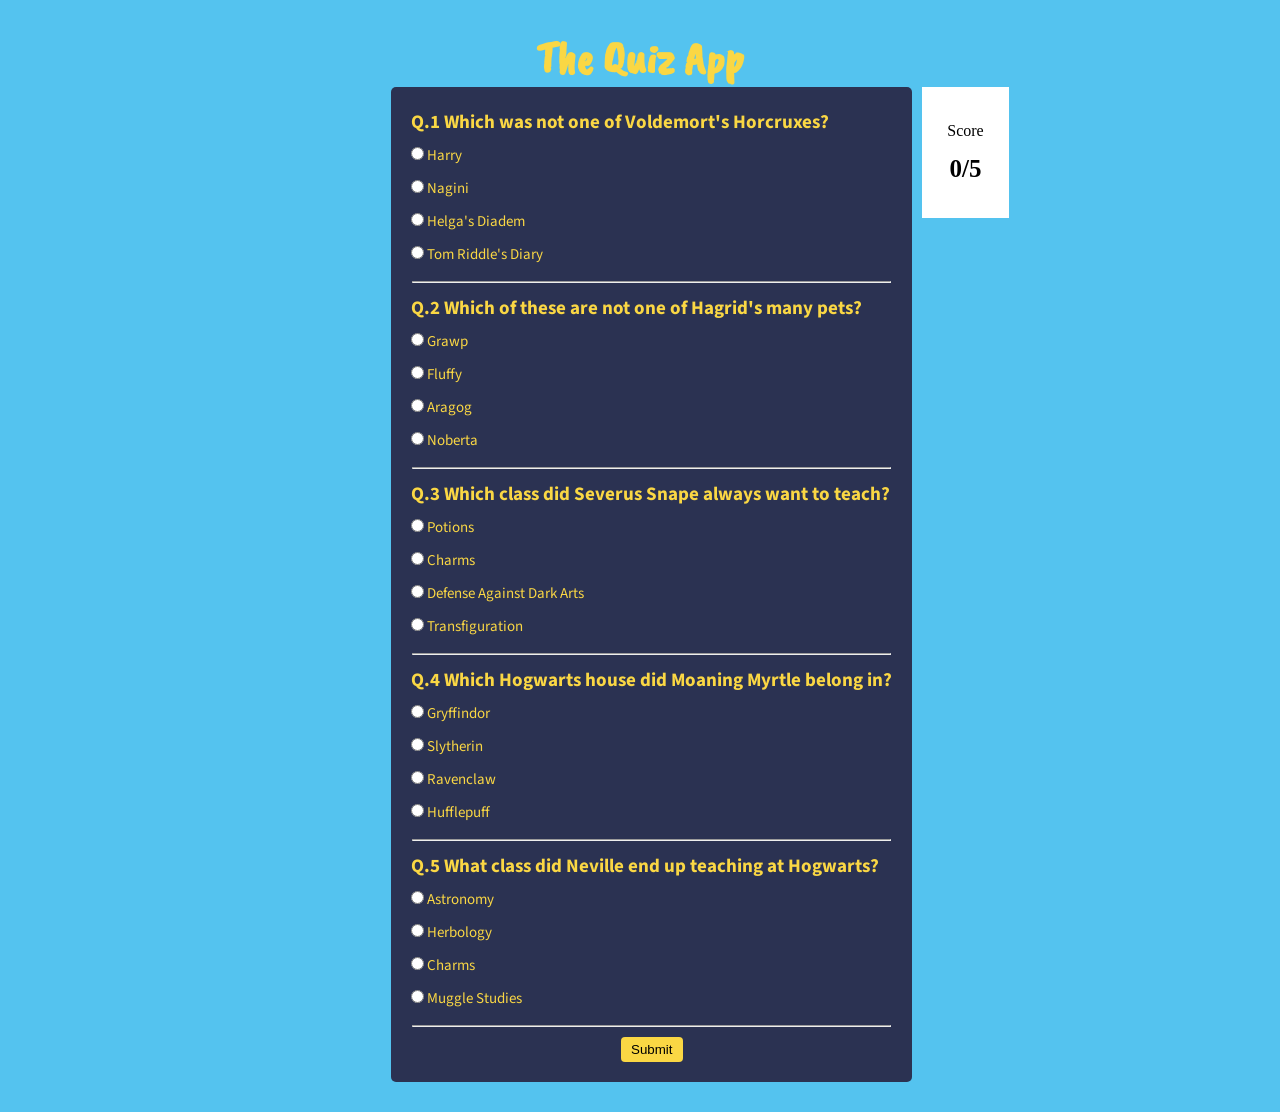
<file: Javascript-quiz-app/index.html>
<!DOCTYPE html>
<html lang="en">

<head>
    <meta charset="UTF-8">
    <meta http-equiv="X-UA-Compatible" content="IE=edge">
    <meta name="viewport" content="width=device-width, initial-scale=1.0">
    <title>JavaScript Quiz app</title>
    <link rel="icon" href="./green.png">
    <link rel="stylesheet" href="./style.css">
</head>
<div class="main-container">
    <h1>The Quiz App</h1>
    <div class="quiz-container">
        <div>
            <form action="get" id="form-data">

            </form>
        </div>
        <div class="score">
            <div>
                <p>Score</p>
                <p class="tot-score">0/5</p>
            </div>
        </div>
    </div>
</div>

<body>

    <script src="./script.js"></script>
</body>

</html>
</file>
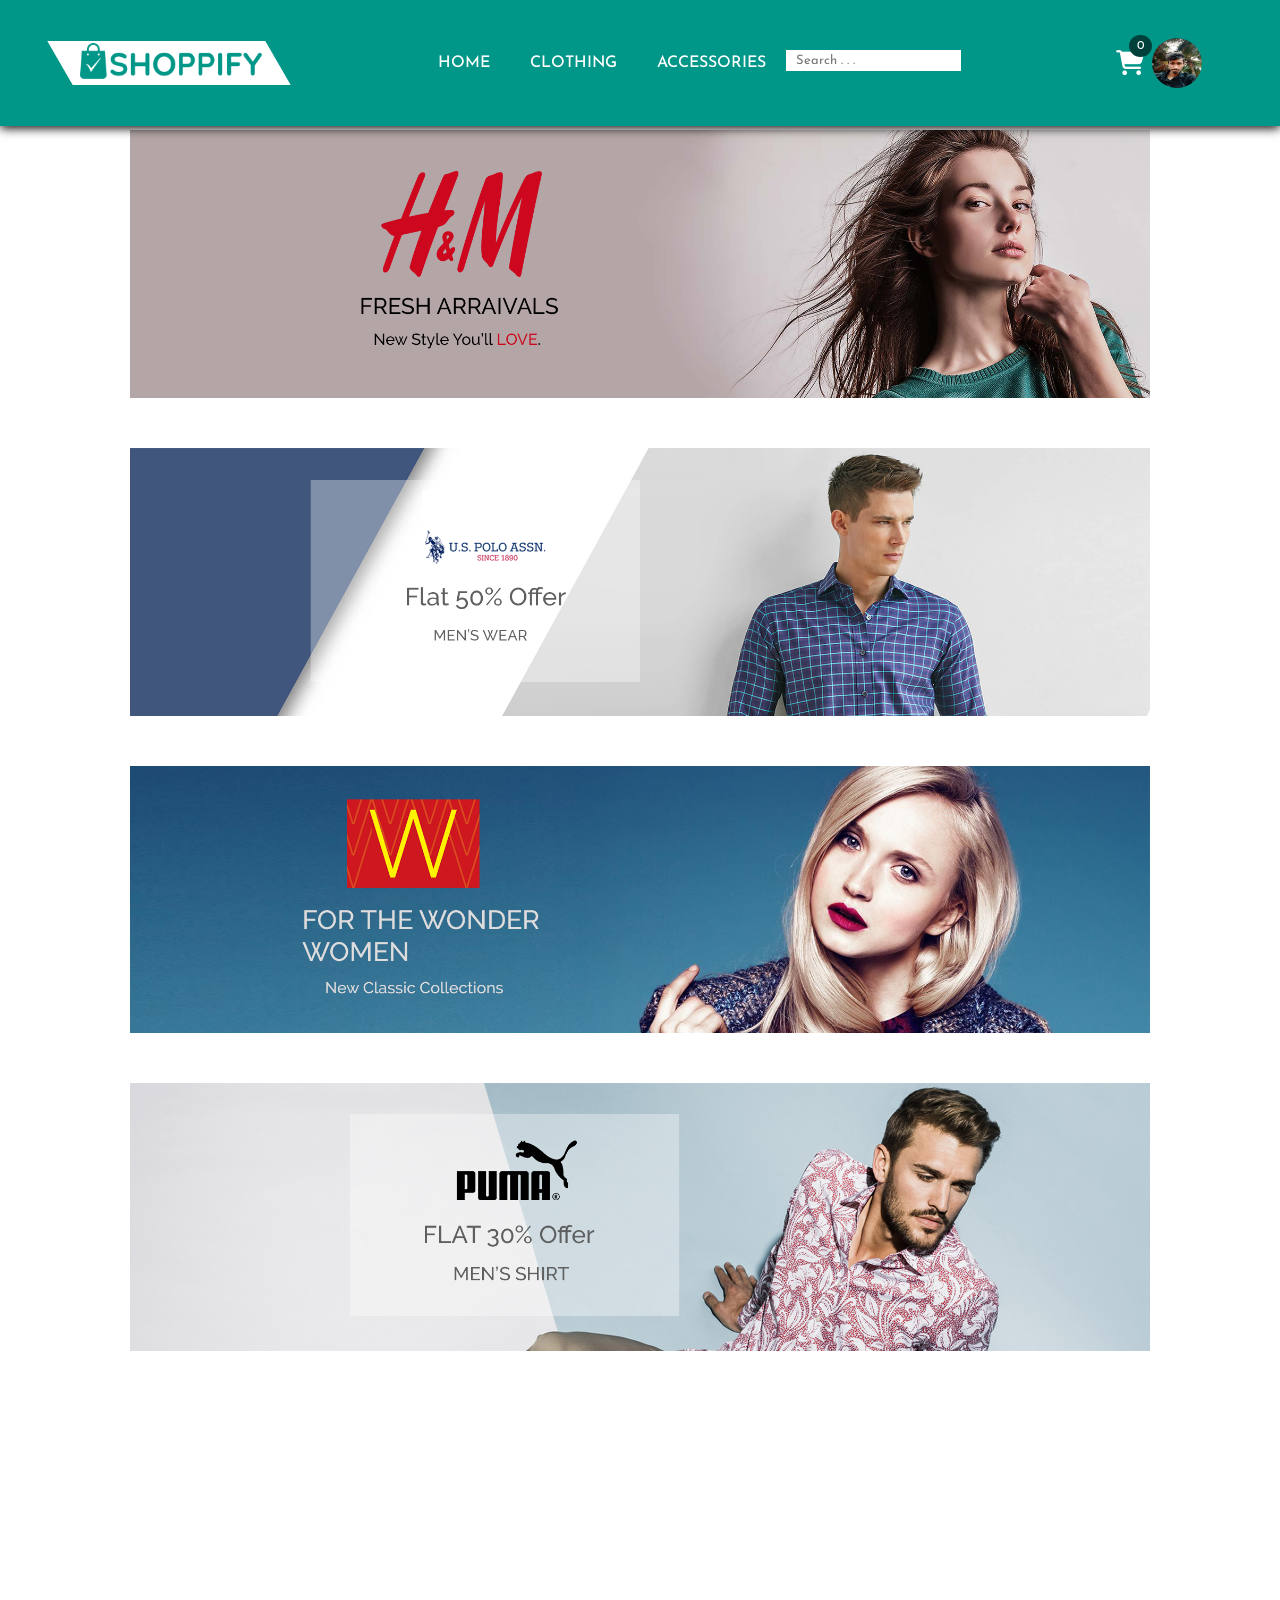
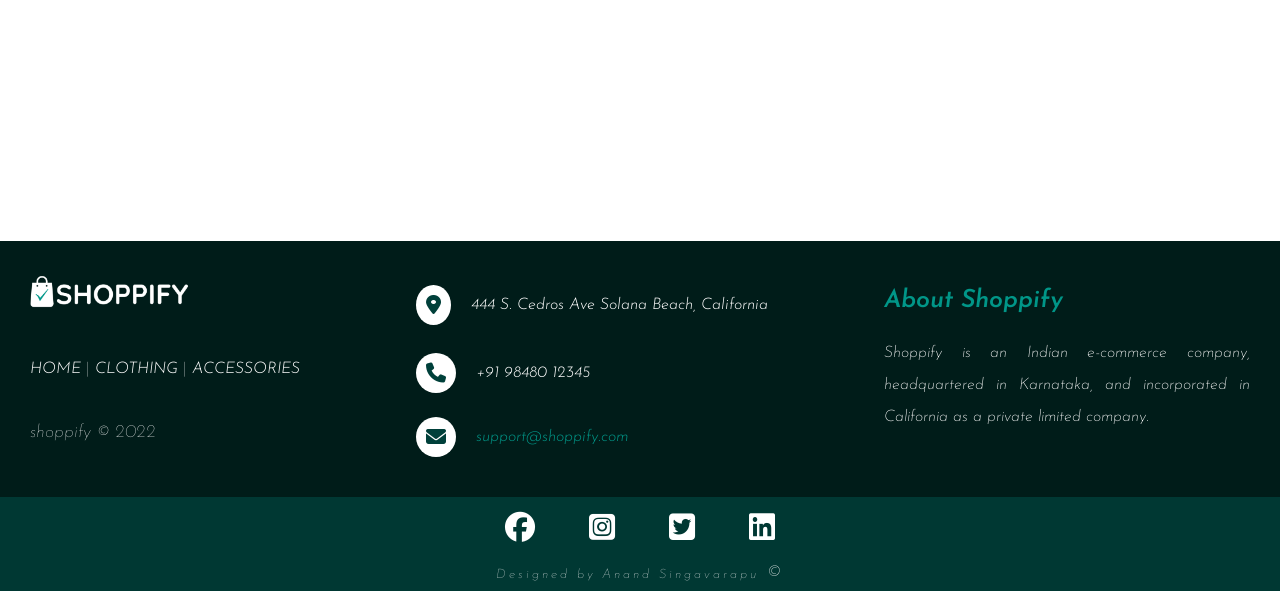
<file: js-final-project/html/index.html>
<!DOCTYPE html>
<html lang="en">

<head>
    <meta charset="UTF-8">
    <meta http-equiv="X-UA-Compatible" content="IE=edge">
    <meta name="viewport" content="width=device-width, initial-scale=1.0">
    <title>Shoppify - Only Place for Fashion</title>
    <link rel="icon" href="../images/favicon.png">
    <link rel="stylesheet" href="https://cdnjs.cloudflare.com/ajax/libs/font-awesome/6.2.0/css/all.min.css" />
    <link rel="stylesheet" href="../css/index.css">
    <link rel="stylesheet" href="../css/slick-theme.css">
    <link rel="stylesheet" href="../css/responsive.css">
    <link rel="stylesheet" href="../css/slick.css">
    <!-- <script src="../node_modules/jquery/dist/jquery.js"></script> -->
</head>

<body>

    <header>
        <nav>
            <div class="logo">
                <img src="../images/shoppy.png" alt="website-logo">
            </div>
            <div class="nav-list">
                <ul id="mynav">
                    <li><a href="../html/index.html">HOME</a></li>
                    <li><a href="#clothing">CLOTHING</a></li>
                    <li><a href="#accessories">ACCESSORIES</a></li>
                    <li><input type="text" placeholder="Search . . ."></li>
                </ul>
            </div>
            <div class="srch">
                <i class="fa-solid fa-magnifying-glass"></i>
            </div>
            <div class="cart">
                <a href="../html/checkout.html">
                    <i class="fa-solid fa-cart-shopping"></i>
                </a>
                <span class="count">0</span>
                <img src="../images/profile-image.jpg" alt="profile-image">
            </div>
            <div class="bars-xmark">
                <div class="bar">
                    <i class="fa-solid fa-bars-staggered"></i>
                </div>
                <div class="x-mark">
                    <i class="fa-solid fa-xmark"></i>
                </div>

            </div>
        </nav>
    </header>
    <main class="main-container">
        <section class="carousel1">
            <div class="carousel">
                <img class="img-slide" src="../images/banner1.png" alt="banner1">
            </div>
            <div class="carousel">
                <img class="img-slide" src="../images/banner2.png" alt="banner2">
            </div>
            <div class="carousel">
                <img class="img-slide" src="../images/banner3.png" alt="banner3">
            </div>
            <div class="carousel">
                <img class="img-slide" src="../images/banner4.png" alt="banner4">
            </div>
        </section>
    </main>
    <footer>
        <div class="footer-section">
            <div class="links">
                <div class="footer-logo">
                    <img src="../images/white-logo-1.png" alt="white-logo-1">
                </div>
                <div class="foot-links">
                    <ul class="foot-list">
                        <li><a href="../html/index.html">HOME</a> <span>|</span></li>
                        <li><a href="#clothing">CLOTHING</a> <span>|</span></li>
                        <li><a href="#accessories">ACCESSORIES</a></li>
                    </ul>
                </div>
                <p>shoppify &copy; 2022</p>
            </div>
            <div class="foot-addr">
                <div class="loc">
                    <i class="fa-solid fa-location-dot"></i>
                    <p>444 S. Cedros Ave Solana Beach, California</p>
                </div>
                <div class="loc">
                    <i class="fa-solid fa-phone"></i>
                    <p>+91 98480 12345</p>
                </div>
                <div class="loc">
                    <i class="fa-solid fa-envelope"></i>
                    <a href="../html/index.html">support@shoppify.com</a>
                </div>
            </div>
            <div class="social">
                <h5>About Shoppify</h5>
                <p>Shoppify is an Indian e-commerce company, headquartered in Karnataka, and incorporated in California
                    as
                    a private limited company.</p>
            </div>
        </div>
        <div class="soc-med">
            <i class="fa-brands fa-facebook"></i>
            <i class="fa-brands fa-square-instagram"></i>
            <i class="fa-brands fa-square-twitter"></i>
            <i class="fa-brands fa-linkedin"></i>
        </div>
        <div class="copy">
            <p>Designed by Anand Singavarapu <span class="copy-right"> &copy; </span></p>
        </div>
    </footer>
    <script src="../node_modules/jquery/dist/jquery.js"></script>
    <script src="../javascript/slick.min.js"></script>
    <script src="../javascript/index.js"></script>
    <!-- <script src="../javascript/product.js"></script> -->
</body>

</html>
</file>
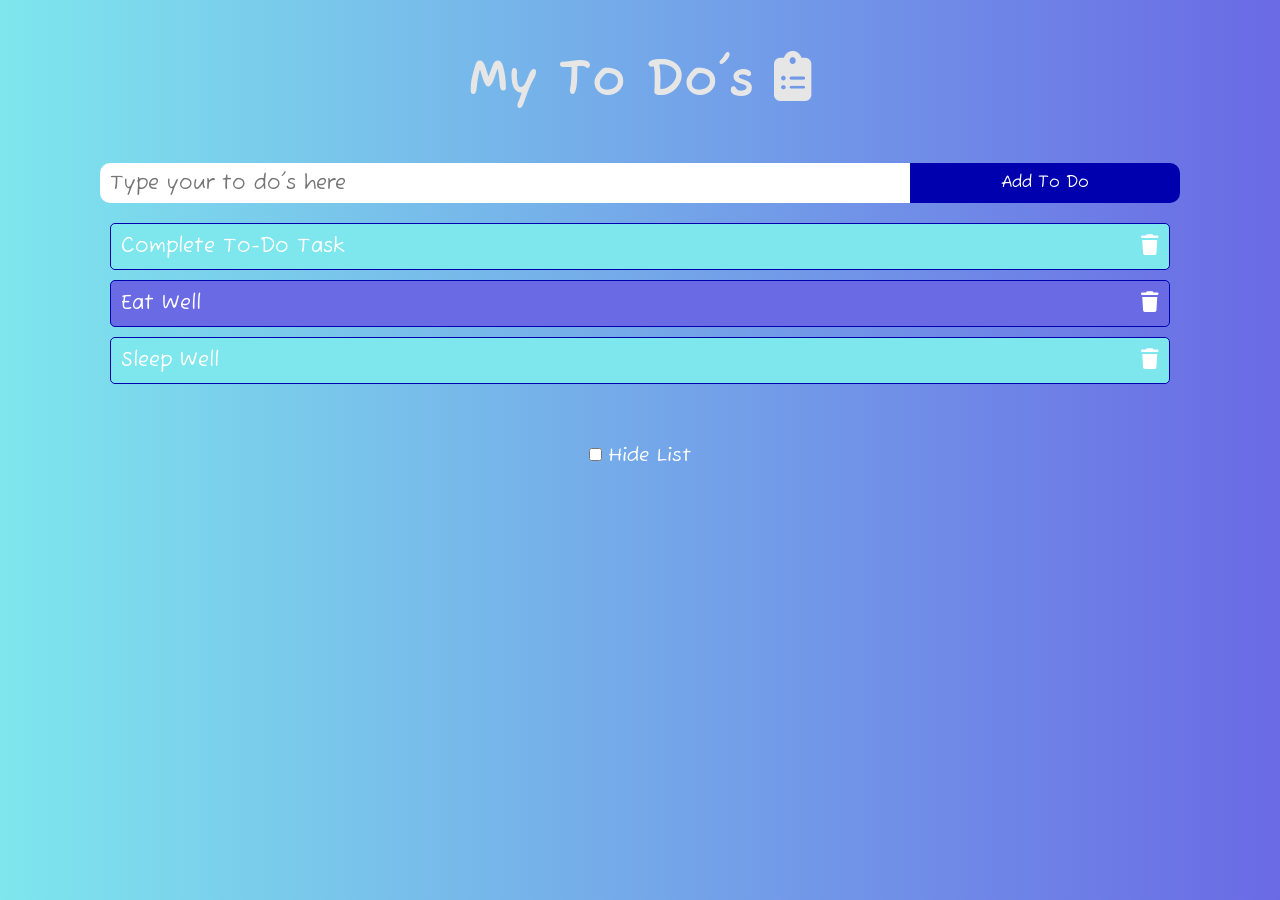
<file: To_Do_App/todo.html>
<!DOCTYPE html>
<html lang="en">

<head>
    <meta charset="UTF-8">
    <meta http-equiv="X-UA-Compatible" content="IE=edge">
    <meta name="viewport" content="width=device-width, initial-scale=1.0">
    <title>To Do App</title>
    <link rel="icon" type="icon/x-image" href="./green.png">
    <link rel="stylesheet" href="./todo.css">
    <link rel="stylesheet" href="https://cdnjs.cloudflare.com/ajax/libs/font-awesome/6.2.0/css/all.min.css">
</head>

<body>
    <div id="title-container">
        <div id="title">
            <h1>My To Do's <i class="fa-solid fa-clipboard-list"></i>
            </h1>
            <div id="type-btn">
                <input id="input-field" type="text" placeholder="Type your to do's here">
                <button id="btn" type="button">Add To Do</button>
            </div>
        </div>
        <div id="to-do-list" class="to-do">
            <ul id="my-list">
                <li class="para-style">
                    <span class="text">Complete To-Do Task</span>
                    <span class="icon"><i class="fa-solid fa-trash"></i></span>
                </li>
                <li class="para-style">
                    <span class="text">Eat well</span>
                    <span class="icon"><i class="fa-solid fa-trash"></i></span>
                </li>
                <li class="para-style">
                    <span class="text">sleep well</span>
                    <span class="icon"><i class="fa-solid fa-trash"></i>
                    </span>
                </li>
            </ul>
        </div>
        <div class="check-box">
            <input id="hide" type="checkbox"> <label>Hide List</label>
        </div>
    </div>

    <script src="./todo.js"></script>
</body>

</html>
</file>
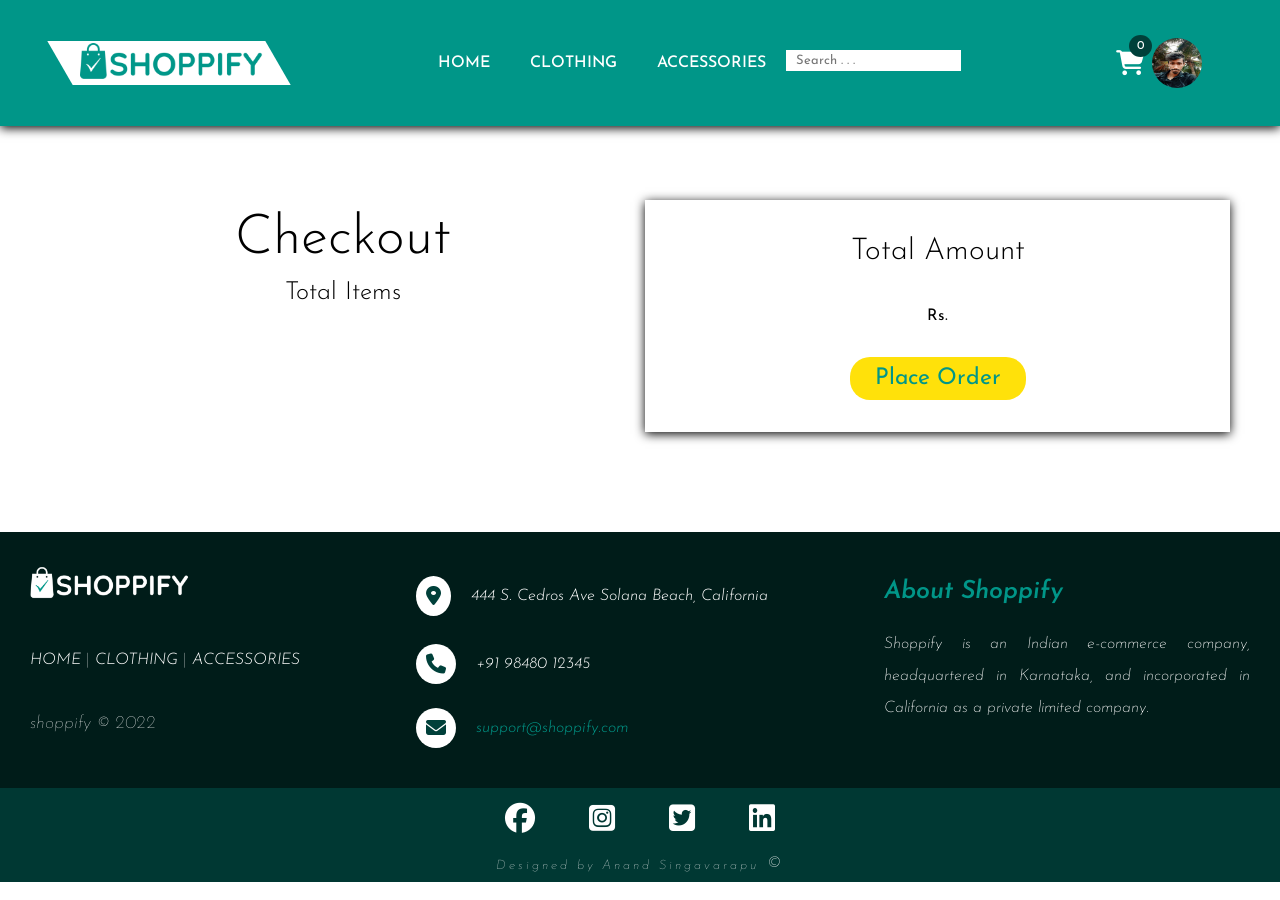
<file: js-final-project/html/checkout.html>
<!DOCTYPE html>
<html lang="en">

<head>
    <meta charset="UTF-8">
    <meta http-equiv="X-UA-Compatible" content="IE=edge">
    <meta name="viewport" content="width=device-width, initial-scale=1.0">
    <title>Shoppify - Only Place for Fashion</title>
    <link rel="icon" href="../images/favicon.png">
    <link rel="stylesheet" href="https://cdnjs.cloudflare.com/ajax/libs/font-awesome/6.2.0/css/all.min.css" />
    <link rel="stylesheet" href="../css/index.css">
    <link rel="stylesheet" href="../css/slick-theme.css">
    <link rel="stylesheet" href="../css/responsive.css">
    <link rel="stylesheet" href="../css/slick.css">
    <!-- <script src="../node_modules/jquery/dist/jquery.js"></script> -->
</head>

<body>

    <header>
        <nav>
            <div class="logo">
                <img src="../images/shoppy.png" alt="website-logo">
            </div>
            <div class="nav-list">
                <ul id="mynav">
                    <li><a href="../html/index.html">HOME</a></li>
                    <li><a href="../html/index.html#clothing">CLOTHING</a></li>
                    <li><a href="../html/index.html#accessories">ACCESSORIES</a></li>
                    <li><input type="text" placeholder="Search . . ."></li>
                </ul>
            </div>
            <div class="srch">
                <i class="fa-solid fa-magnifying-glass"></i>
            </div>
            <div class="cart">
                <a href="../html/checkout.html">
                    <i class="fa-solid fa-cart-shopping"></i>
                </a>
                <span class="count">0</span>
                <img src="../images/profile-image.jpg" alt="profile-image">
            </div>
            <div class="bars-xmark">
                <div class="bar">
                    <i class="fa-solid fa-bars-staggered"></i>
                </div>
                <div class="x-mark">
                    <i class="fa-solid fa-xmark"></i>
                </div>

            </div>
        </nav>
    </header>
    <!-- header part Ends here  -->

    <!-- checkout section starts here  -->

    <section id="cart-sec">
        <div class="cart-card">
            <h1>Checkout</h1>
            <h4>Total Items</h4>
        </div>
        <!-- <div class="cart-container">
            <div class="left-cart">
                <p>Total Items: <span id="no-of-items"></span></p>
                <div class="cart-items" id="cart-item"></div>
            </div>
            <div class="right-cart">
                <div class="tot-amt">
                    <h2>Total Amount</h2>
                    <p>Total Amount: Rs. <span id="tot-amnt"></span></p>
                    <a href="../html/confirm.html"><button id="order">Place Order</button></a>
                </div>
            </div>
        </div> -->

        <div class='place-order'>
            <h3>Total Amount</h3>
            <p class="tot">Rs. </p>
            <a href="../html/confirm.html">
                <button class='order-btn'>
                    Place Order
                </button>
            </a>
        </div>
    </section>

    <!-- Checkout section ends here -->

    <!-- footer starts here  -->

    <footer>
        <div class="footer-section">
            <div class="links">
                <div class="footer-logo">
                    <img src="../images/white-logo-1.png" alt="white-logo-1">
                </div>
                <div class="foot-links">
                    <ul class="foot-list">
                        <li><a href="../html/index.html">HOME</a> <span>|</span></li>
                        <li><a href="../html/index.html#clothing">CLOTHING</a> <span>|</span></li>
                        <li><a href="../html/index.html#accessories">ACCESSORIES</a></li>
                    </ul>
                </div>
                <p>shoppify &copy; 2022</p>
            </div>
            <div class="foot-addr">
                <div class="loc">
                    <i class="fa-solid fa-location-dot"></i>
                    <p>444 S. Cedros Ave Solana Beach, California</p>
                </div>
                <div class="loc">
                    <i class="fa-solid fa-phone"></i>
                    <p>+91 98480 12345</p>
                </div>
                <div class="loc">
                    <i class="fa-solid fa-envelope"></i>
                    <a href="../html/index.html">support@shoppify.com</a>
                </div>
            </div>
            <div class="social">
                <h5>About Shoppify</h5>
                <p>Shoppify is an Indian e-commerce company, headquartered in Karnataka, and incorporated in California
                    as
                    a private limited company.</p>
            </div>
        </div>
        <div class="soc-med">
            <i class="fa-brands fa-facebook"></i>
            <i class="fa-brands fa-square-instagram"></i>
            <i class="fa-brands fa-square-twitter"></i>
            <i class="fa-brands fa-linkedin"></i>
        </div>
        <div class="copy">
            <p>Designed by Anand Singavarapu <span class="copy-right"> &copy; </span></p>
        </div>
    </footer>
    <script src="../node_modules/jquery/dist/jquery.js"></script>
    <script src="../javascript/slick.min.js"></script>
    <script src="../javascript/index.js"></script>
    <!-- <script src="../javascript/product.js"></script> -->

</body>

</html>
</file>
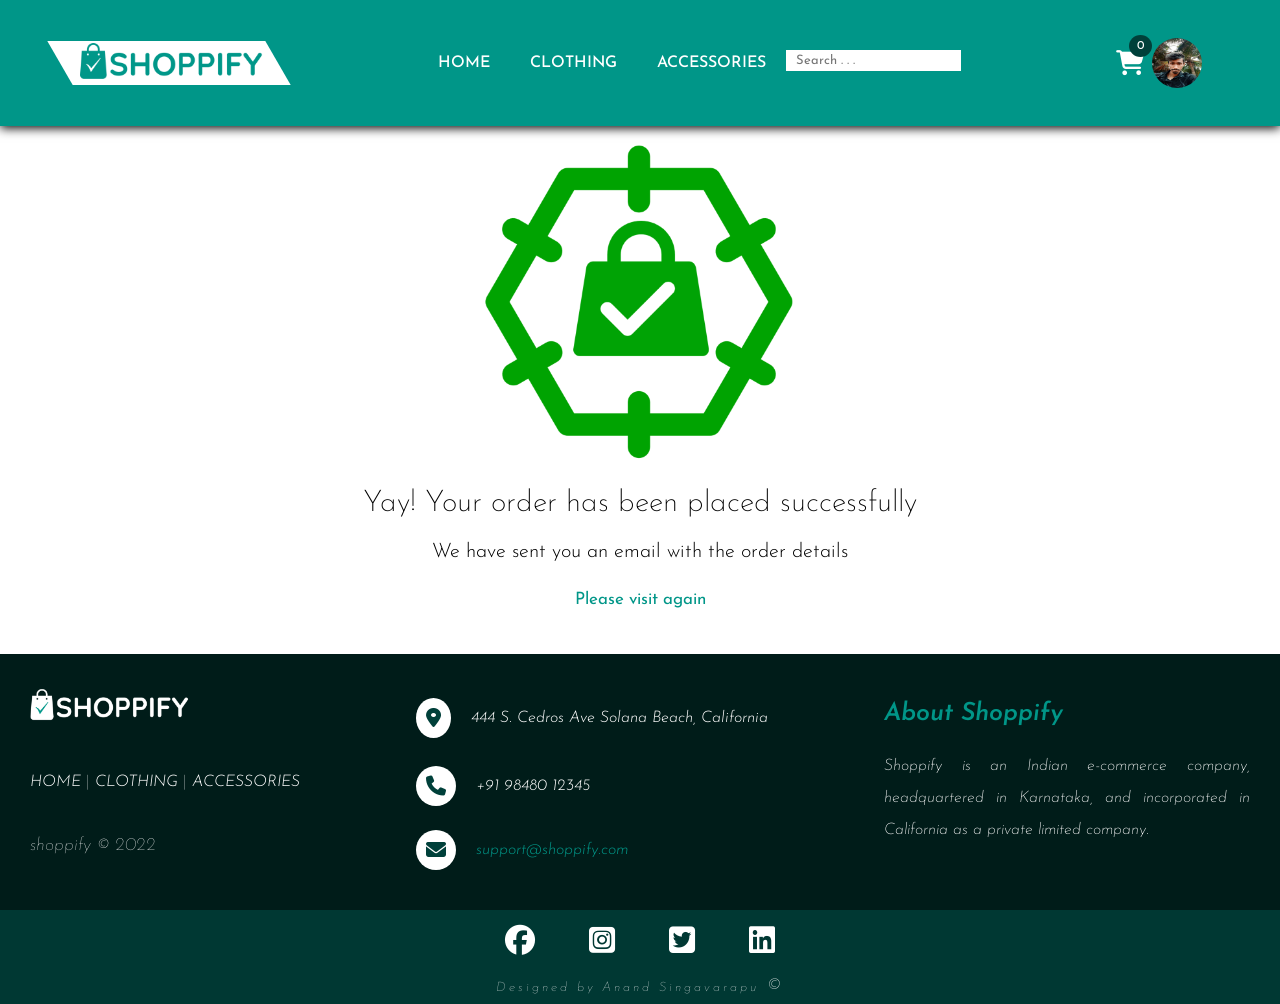
<file: js-final-project/html/confirm.html>
<!DOCTYPE html>
<html lang="en">

<head>
    <meta charset="UTF-8">
    <meta http-equiv="X-UA-Compatible" content="IE=edge">
    <meta name="viewport" content="width=device-width, initial-scale=1.0">
    <title>Shoppify - Only Place for Fashion</title>
    <link rel="icon" href="../images/favicon.png">
    <link rel="stylesheet" href="https://cdnjs.cloudflare.com/ajax/libs/font-awesome/6.2.0/css/all.min.css" />
    <link rel="stylesheet" href="../css/index.css">
    <link rel="stylesheet" href="../css/slick-theme.css">
    <link rel="stylesheet" href="../css/responsive.css">
    <link rel="stylesheet" href="../css/slick.css">
    <!-- <script src="../node_modules/jquery/dist/jquery.js"></script> -->
</head>

<body>

    <header>
        <nav>
            <div class="logo">
                <img src="../images/shoppy.png" alt="website-logo">
            </div>
            <div class="nav-list">
                <ul id="mynav">
                    <li><a href="../html/index.html">HOME</a></li>
                    <li><a href="../html/index.html#clothing">CLOTHING</a></li>
                    <li><a href="../html/index.html#accessories">ACCESSORIES</a></li>
                    <li><input type="text" placeholder="Search . . ."></li>
                </ul>
            </div>
            <div class="srch">
                <i class="fa-solid fa-magnifying-glass"></i>
            </div>
            <div class="cart">
                <a href="../html/checkout.html">
                    <i class="fa-solid fa-cart-shopping"></i>
                </a>
                <span class="count">0</span>
                <img src="../images/profile-image.jpg" alt="profile-image">
            </div>
            <div class="bars-xmark">
                <div class="bar">
                    <i class="fa-solid fa-bars-staggered"></i>
                </div>
                <div class="x-mark">
                    <i class="fa-solid fa-xmark"></i>
                </div>

            </div>
        </nav>
    </header>

    <div class="order">
        <img src="../images/order.png" alt="Order">
        <h5 class="order-placed">Yay! Your order has been placed successfully</h5>
        <h6>We have sent you an email with the order details</h6>
        <p class="visit">Please visit again</p>
    </div>
    <footer>
        <div class="footer-section">
            <div class="links">
                <div class="footer-logo">
                    <img src="../images/white-logo-1.png" alt="white-logo-1">
                </div>
                <div class="foot-links">
                    <ul class="foot-list">
                        <li><a href="../html/index.html">HOME</a> <span>|</span></li>
                        <li><a href="../html/index.html#clothing">CLOTHING</a> <span>|</span></li>
                        <li><a href="../html/index.html#accessories">ACCESSORIES</a></li>
                    </ul>
                </div>
                <p>shoppify &copy; 2022</p>
            </div>
            <div class="foot-addr">
                <div class="loc">
                    <i class="fa-solid fa-location-dot"></i>
                    <p>444 S. Cedros Ave Solana Beach, California</p>
                </div>
                <div class="loc">
                    <i class="fa-solid fa-phone"></i>
                    <p>+91 98480 12345</p>
                </div>
                <div class="loc">
                    <i class="fa-solid fa-envelope"></i>
                    <a href="../html/index.html">support@shoppify.com</a>
                </div>
            </div>
            <div class="social">
                <h5>About Shoppify</h5>
                <p>Shoppify is an Indian e-commerce company, headquartered in Karnataka, and incorporated in California
                    as
                    a private limited company.</p>
            </div>
        </div>
        <div class="soc-med">
            <i class="fa-brands fa-facebook"></i>
            <i class="fa-brands fa-square-instagram"></i>
            <i class="fa-brands fa-square-twitter"></i>
            <i class="fa-brands fa-linkedin"></i>
        </div>
        <div class="copy">
            <p>Designed by Anand Singavarapu <span class="copy-right"> &copy; </span></p>
        </div>
    </footer>
    <script src="../node_modules/jquery/dist/jquery.js"></script>
    <script src="../javascript/slick.min.js"></script>
    <script src="../javascript/index.js"></script>
    <!-- <script src="../javascript/product.js"></script> -->
</body>

</html>
</file>
<file: Javascript-quiz-app/style.css>
@import url('https://fonts.googleapis.com/css2?family=Caveat+Brush&family=Source+Sans+Pro:wght@300;400&display=swap');

* {
    box-sizing: border-box;
    padding: 0;
    margin: 0;
    /* font-family: 'Caveat Brush', cursive; */
}



body {
    background-color: #54c3ef;
}

.main-container {
    display: flex;
    flex-direction: column;
    justify-content: center;
    align-items: center;
    margin: 30px;
}

.quiz-container {
    display: flex;
    margin-left: 120px;
}

h1 {
    font-family: 'Caveat Brush', cursive;
    color: #fad744;
    text-align: center;
    font-size: 45px;
}

form {
    color: #fad744;
    background-color: #2b3252;
    width: 100%;
    padding: 20px;
    font-family: 'Source Sans Pro', sans-serif;
    border-radius: 5px;
    line-height: 2rem;
}

.score div {
    background-color: white;
    padding: 20px 25px;
    margin-left: 10px;
    position: sticky;
    top: 0px;
    text-align: center;
}

.score div p {
    margin: 15px 0px;
}

.score div p:nth-child(1) {
    font-weight: 200;
    font-size: 16px;
}

.score div p:nth-child(2) {
    font-weight: bold;
    font-size: 25px;
}

.list {
    list-style: none;
}

hr {
    /* border: 1px solid #fad744; */
    /* border: none; */
    /* height: 1px; */
    background-color: #fad744;
    margin: 10px 1px;
}

label {
    cursor: pointer;
}

.btn {
    display: flex;
    justify-content: center;
    align-items: center;
}

#btn {
    background-color: #fad744;
    border: none;
    border-radius: 4px;
    padding: 5px 10px;
    cursor: pointer;
}

#btn:hover {
    background-color: #fad744;
    color: rgb(85, 85, 85);
    font-weight: bold;
}

.question {
    font-size: 19px;
    font-weight: bold;
}

ul label {
    font-size: 15px;
    font-weight: 400;
}
</file>
<file: js-final-project/css/index.css>
@import url('https://fonts.googleapis.com/css2?family=Josefin+Sans:ital,wght@0,100;0,200;0,300;0,400;0,500;0,600;0,700;1,100;1,200;1,300;1,400;1,500;1,600;1,700&display=swap');


* {
    padding: 0;
    margin: 0;
    box-sizing: border-box;
    font-family: 'Josefin Sans', sans-serif;
}

html {
    scroll-behavior: smooth;
}

header {
    width: 100%;
    height: 100px;
}

nav {
    display: flex;
    justify-content: space-around;
    align-items: center;
    /* background-color: crimson; */
    /* background-color: #ffe10a; */
    /* background-color: #3d38d4; */
    /* background-color: #e5e5e5; */
    /* background-color: #22272b; */
    background-color: #009688;
    padding: 10px 0px;
    box-shadow: 0 2px 10px rgb(0 0 0);
    width: 100%;
    height: 14%;
    position: fixed;
    top: 0;
    z-index: 100;
}

.logo img {
    height: 40px;
}

.logo {
    /* width: 180px; */
    /* height: 100%; */
    cursor: pointer;
    position: relative;
    z-index: 9;
    top: 0;
    bottom: 0;
    left: 0;
    right: 0;
}

.logo:before {
    content: '';
    position: absolute;
    bottom: 0;
    height: 100%;
    z-index: -1;
    right: -15px;
    width: 80%;
    transform: skew(30deg);
    background-color: white;
    /* background-color: #ffe10a; */
    /* background-color: #009688; */

    /* background-color: cyan; */

}

.logo:after {
    content: '';
    position: absolute;
    bottom: 0;
    height: 100%;
    z-index: -1;
    right: 55px;
    width: 80%;
    transform: skew(30deg);
    /* background-color: #ffe10a; */
    background-color: white;
    /* background-color: #009688; */
    /* background-color: cyan; */
}

.cart {
    display: flex;
    justify-content: space-between;
    align-items: center;
}

.cart span {
    font-size: 12px;
    margin-left: -15px;
    margin-top: -35px;
    padding: 5px 8px;
    color: white;
    background-color: #00403a;
    border-radius: 50%;
    text-align: center;
}

.cart a {
    text-decoration: none;
}

.cart i {
    color: white;
    /* color: #009688; */
    font-size: 25px;
    /* margin: 0px 10px; */
    cursor: pointer;
}

.cart img {
    height: 50px;
    width: 50px;
    border-radius: 50%;
    /* margin: 0px 10px; */
}

#mynav {
    list-style: none;
}

.srch {
    display: none;
}

.bars-xmark {
    display: none;
}

#mynav li {
    float: left;
    display: flex;
    justify-content: space-between;
    align-items: center;
}

#mynav li a {
    text-decoration: none;
    color: white;
    /* color: #009688; */
    /* font-style: italic; */
    font-weight: 500;
    padding: 5px 20px;
}

#mynav li input {
    padding: 4px 10px;
    font-size: 13px;
    outline: none;
    border: none;
}

#mynav li a:hover {
    /* background-color: crimson; */
    /* background-color: #3d38d4; */
    /* background-color: #ffe10a; */
    border-radius: 30px;
    font-weight: 700;
    color: #2f4744;
    /* color: white; */
    transition: all ease-in-out 0.2s;
}

/* .main-container {
    width: 100%;
} */

.carousel {
    margin-top: 10px;
    display: flex;
    /* justify-content: center;
    align-items: center; */
    overflow: hidden;
    /* height: 750px; */
}

.carousel img {
    width: 100%;
    height: 100%;
    margin: 20px 0px;
    padding: 0px 130px;
    overflow: hidden;
    /* background-color: red; */
}

.carousel-btn {
    display: flex;
    justify-content: center;
    align-items: center;
}

.carousel-btn input {
    margin: 0px 16px;
    cursor: pointer;
}

.cloth-section {
    /* width: 100%; */
    padding-top: 90px;
}

.access-section {
    width: 100%;
    padding: 90px 0px;
}

.cloth-section h1 {
    font-size: 40px;
    padding-left: 50px;
    font-weight: 400;
    color: #2f4744;
}

.cloth-container {
    padding: 50px;
    margin: 0 auto;
    display: grid;
    gap: 20px;
    grid-template-columns: repeat(5, 1fr);
    width: 100%;
    /* background-color: red; */
}

.cloth-container a {
    text-decoration: none;
}

.access-container a {
    text-decoration: none;
}

.main-card {
    width: 100%;
    border-radius: 5px;
    box-shadow: 0 2px 10px rgb(0 0 0 / 50%);
}

.main-card:hover {
    /* box-shadow: 0px 0px 10px 5px rgb(0 0 0 / 50%); */
    /* box-shadow: 0 2px 7px #ffe10a; */
    box-shadow: 0 2px 15px #009688;
}

.main-card img {
    width: 100%;
    /* position: absolute; */
    cursor: pointer;
    border-top-left-radius: 5px;
    border-top-right-radius: 5px;
}

.info-card {
    padding: 20px;
    margin-top: -10px;
    background-color: #f3f3f5;
    cursor: pointer;
    line-height: 2rem;
    border-bottom-left-radius: 5px;
    border-bottom-right-radius: 5px;
}

.info-card h2 {
    color: #2f4744;
    white-space: nowrap;
    overflow: hidden !important;
    text-overflow: ellipsis;
    width: 175px;
}

.info-card h4 {
    font-size: 14px;
    font-weight: 400;
    text-align: center;
    color: black;
}

.free {
    display: flex;
    justify-content: space-between;
}

.free p:nth-child(2) {
    font-size: 16px;
    color: #009688;
    /* color: #41008e; */
    font-weight: 600;
}

.free p:nth-child(1) {
    font-weight: bold;
    color: black;
}

.buy {
    display: flex;
    flex-direction: column;
    /* justify-content: center; */
    align-items: center;
}

.buy p:nth-child(1) {
    font-weight: 300;
    font-size: 19px;
    color: black;
}

.buy button {
    border: none;
    border-radius: 20px;
    font-size: 19px;
    color: white;
    cursor: pointer;
    padding: 5px 15px;
    background-color: #009688;
}

.access-section h1 {
    font-size: 40px;
    padding-left: 50px;
    font-weight: 400;
    color: #2f4744;
}

.access-container {
    padding: 50px;
    display: flex;
    gap: 20px;
    width: 100%;
}

footer {
    width: 100%;
}

.footer-section {
    background-color: #001c19;
    padding: 30px;
    width: 100%;
    display: flex;
    justify-content: space-between;
    align-items: center;
}

.footer-logo img {
    height: 35px;
}

.foot-list {
    list-style: none;
}

.foot-list li {
    display: inline-block;
}

.foot-list span {
    color: white;
    font-weight: 100;
}

.foot-list li a {
    font-weight: 300;
    font-style: italic;
    color: white;
    text-decoration: none;
    font-size: 16px;
}

.links {
    line-height: 4rem;
}

.links p {
    font-size: 18px;
    font-style: italic;
    color: white;
    font-weight: 100;
}

/* .foot-addr
{
    margin-left: 250px; 
} */
.loc {
    align-items: center;
    /* line-height: 3rem; */
    display: flex;
}

.loc i {
    font-size: 20px;
    background-color: white;
    border-radius: 50%;
    color: #00403a;
    margin: 10px;
    padding: 10px;
    cursor: pointer;
}

.loc p {
    color: white;
    font-weight: 300;
    font-style: italic;
    line-height: 3rem;
    margin: 10px;
    /* font-size: 40px; */
}

.loc a {
    color: #009688;
    font-weight: 300;
    text-decoration: none;
    margin: 10px;
    font-style: italic;
}

.social {
    width: 30%;
    line-height: 2rem;
}

.social h5 {
    font-size: 25px;
    font-style: italic;
    /* color: white; */
    color: #009688;
    font-weight: 600;
}

.social p {
    text-align: justify;
    color: white;
    font-weight: 200;
    margin: 20px 0px;
    font-style: italic;
}

.soc-med {
    display: flex;
    justify-content: center;
    align-items: center;
    background-color: #003833;
}

.soc-med i {
    margin: 15px 27px;
    font-size: 30px;
    color: white;
    /* color: #00403a; */
    cursor: pointer;
    border-radius: 50%;
    /* background-color: white; */
    /* padding: 10px; */
}

.copy-right {
    font-size: 20px;
}

.copy {
    text-align: center;
    color: white;
    background-color: #003833;
    font-size: 13px;
    font-weight: 100;
    line-height: 2rem;
    letter-spacing: 3px;
    font-style: italic;
}

/* Single Product Page */
#prod_page {
    padding: 120px 80px;
    /* background-color: #f3f3f5; */

}

.sec-container {
    display: flex;
    /* overflow: hidden; */
}

.left_col img {
    height: 640px;
    width: 400px;
    cursor: pointer;
    /* padding: 5px; */
    border-radius: 5px;
    box-shadow: 0 2px 7px #ffe10a;
}

.right-col {
    padding: 0px 40px;
    position: relative;
    height: 550px;
    width: 60%;
}

.rr {
    position: absolute;
    height: 100%;
    width: 100%;
}

#prod_name {
    font-size: 35px;
    font-weight: 200;
    font-style: italic;
    margin-bottom: 20px;
    /* white-space: nowrap;
    overflow: hidden;
    text-overflow: ellipsis;
    width: auto; */
}

#prod_brand {
    font-size: 14px;
    font-weight: 400;
    margin-bottom: 15px;
}

.price {
    font-size: 18px;
    margin-bottom: 10px;
}

#price {
    font-weight: bold;
    font-style: italic;
}

.descr {
    line-height: 2rem;
    /* margin: 20px 0px; */
}

.descr h3 {
    font-weight: 400;
}

#desc {
    font-size: 15px;
    text-align: justify;
    font-weight: 300;
    line-height: 2rem;
    font-style: italic;
    text-overflow: ellipsis;
    overflow: hidden;
    display: -webkit-box;
    -webkit-line-clamp: 2;
    -webkit-box-orient: vertical;
}

.off {
    line-height: 2.5rem;
    margin: 10px 0px;
}

.off p:nth-child(1) {
    font-size: 19px;
    color: #a6a6a6;
    font-weight: 400;
    font-style: italic;
}

.off p:nth-child(2) {
    font-size: 22px;
    font-weight: 300;
    font-style: italic;
}

.prod_prev h3 {
    font-weight: 400;
    margin-bottom: 10px;
}

.prev_img .active {
    border: 2px solid #ffe10a;
    padding: 5px;
}

.prev_img {
    /* background-color: orangered; */
    display: flex;
    /* column-gap: 20px; */
    justify-content: space-around;
    margin-bottom: 20px;
    /* width: 100%; */
}

.prev_img img {
    height: 110px;
    border-radius: 5px;
    cursor: pointer;
    /* width: 20%; */
}

.size {
    margin-bottom: 10px;
}

.size h4 {
    font-weight: bold;
    margin-bottom: 8px;
}

#size-list {
    list-style: none;
}

#size-list .active {
    border: 2px solid #ffe10a;
}

#size-list li {
    display: inline-block;
    font-size: 20px;
    margin-right: 20px;
    font-weight: 300;
    /* background-color: #001c19; */
    padding: 5px 25px;
    border: 1px solid #00403a;
    border-radius: 40px;
    cursor: pointer;
    color: #00403a;
}

.cart-btn button {
    border: none;
    font-size: 19px;
    padding: 9px 20px;
    border-radius: 5px;
    cursor: pointer;
    color: #00403a;
    margin-top: 10px;
    background-color: #ffe10a;
}

/* Checkout page styling starts */

#cart-sec {
    /* height: 100vh; */
    padding: 100px 50px;
}

.cart-container {
    display: flex;
    justify-content: space-between;
    /* width: 50%; */
}

#cart-sec {
    /* display: flex;
    justify-content: space-between;
    align-items: center; */
    display: grid;
    gap: 10px;
    grid-template-columns: repeat(auto-fit, minmax(210px, 1fr));
    width: 100%;
}

.cart-card {
    width: 100%;
    text-align: center;
    /* background-color: rebeccapurple; */
}

.cart-card h1 {
    line-height: 5rem;
    font-size: 55px;
    font-weight: 300;
}

.cart-card h4 {
    font-size: 25px;
    font-weight: 300;
}

.cart-card .image {
    text-align: center;
}

.cart-card .image img {
    height: 90px;
    border-top-left-radius: 5px;
    border-bottom-left-radius: 5px;
    margin-top: 5px;
}

.check-out .text {
    line-height: 2rem;
    padding: 0px 10px;
}

.cart-card .text h2 {
    /* background-color: red; */
    font-weight: 300;
    text-align: center;
}

.cart-card .text h4 {
    font-weight: 300;
    font-weight: 18px;
}

.cart-card .text h3 {
    font-weight: 300;
}

.cart-list {
    box-shadow: 0 2px 10px;
    margin: 15px;
    /* width: 90%; */
    display: grid;
    gap: 10px;
    grid-template-columns: repeat(1, minmax(1px, 1fr));
    width: 90%;
}

.place-order {
    box-shadow: 0 2px 10px;
    /* width: 30%; */
    /* height: 30%; */
    line-height: 4rem;
    text-align: center;
    padding: 20px;
    max-height: 270px;
}

.place-order h3 {
    font-size: 30px;
    font-weight: 300;
}

.place-order button {

    border: none;
    font-size: 23px;
    font-weight: 400;
    background-color: #ffe10a;
    padding: 10px 25px;
    border-radius: 20px;
    cursor: pointer;
    color: #009688;
}

.order {
    display: grid;
    justify-items: center;
    align-items: center;
    /* grid-template-columns: minmax(); */
    padding: 30px 10px;
    line-height: 3rem;
}

.order img {
    height: 350px;
}

.order h5 {
    font-size: 30px;
    font-weight: 200;
    text-align: center;
}

.order h6 {
    font-size: 20px;
    font-weight: 300;
    text-align: center;
}

.order p {
    font-size: 17px;
    color: #009688;
    text-align: center;
}
</file>
<file: js-final-project/css/responsive.css>
@import url('https://fonts.googleapis.com/css2?family=Josefin+Sans:ital,wght@0,100;0,200;0,300;0,400;0,500;0,600;0,700;1,100;1,200;1,300;1,400;1,500;1,600;1,700&display=swap');


* {
    padding: 0;
    margin: 0;
    box-sizing: border-box;
    font-family: 'Josefin Sans', sans-serif;
}

@media only screen and (min-width: 689px) and (max-width: 1000px) {

    .logo {
        margin-left: 40px;
    }

    .logo img {
        height: 20px;
    }

    .logo:before {
        right: -9px;
        width: 80%;
    }

    #mynav li a {
        font-size: 12px;
        font-weight: 400;
        padding: 5px 10px;
    }

    #mynav li input {
        font-size: 10px;
    }

    .logo:after {
        right: 35px;
        width: 70%;
    }

    .cart i {
        font-size: 20px;
        margin: 0px 10px;
        cursor: pointer;
    }

    .cart img {
        height: 30px;
        width: 30px;
        border-radius: 50%;
        margin: 0px 10px;
    }

    .carousel img {
        margin: 20px 0px;
        padding: 0px 30px;
        overflow: hidden;
    }

    .cloth-section {
        /* width: 100%; */
        padding-top: 80px;
    }

    .access-section {
        width: 100%;
        padding-top: 80px;
    }

    .cloth-container {
        padding: 30px;
        margin: 0 auto;
        display: grid;
        gap: 20px;
        /* grid-template-columns: repeat(auto-fill, minmax(12rem, 1fr)); */
        grid-template-columns: repeat(auto-fit, minmax(200px, 1fr));
        /* grid-template-columns: 200px 200px 200px; */
        width: 100%;
        /* background-color: red; */
    }

    .access-container {
        padding: 30px;
        margin: 0 auto;
        display: grid;
        gap: 20px;
        /* grid-template-columns: 200px 200px 200px; */
        /* grid-template-columns: minmax(300px, 1fr); */
        grid-template-columns: repeat(auto-fit, minmax(200px, 1fr));
        /* grid-template-columns: repeat(auto-fill, minmax(12rem, 1fr));
        width: 100%; */
        /* background-color: red; */
    }

    .info-card {
        padding: 10px;
    }

    .footer-section {
        /* background-color: #001c19;
        padding: 30px; */
        width: 100%;
        display: flex;
        flex-direction: column;
        justify-content: center;
        align-items: center;
    }

    .footer-logo img {
        height: 40px;
    }

    .foot-list li a {
        font-size: 12px;
    }

    .links {
        line-height: 2.5rem;
        width: 100%;
        display: flex;
        flex-direction: column;
        justify-content: center;
        align-items: center;
    }

    .links p {
        font-size: 13px;
    }

    .loc {
        display: flex;
        flex-direction: column;
    }

    .loc i {
        font-size: 15px;
    }

    .foot-addr {
        width: 50%;
        display: flex;
        justify-content: center;
        align-items: center;
        flex-direction: column;
        margin: 20px 0px;
    }

    .loc p {
        font-size: 13px;
    }

    .loc p {
        line-height: 1rem;
    }

    .social {
        width: 50%;
        line-height: 1.8rem;
        display: flex;
        align-items: center;
        justify-content: center;
        flex-direction: column;
    }

    .social h5 {
        font-size: 20px;
        font-weight: 400;
    }

    .social p {
        font-size: 13px;
        text-align: center;
    }

    /* Single Product page styling */
    #prod_page {
        padding: 120px 50px 30px;
    }

    .prev_img img {
        height: 70px;
    }

    .left_col img {
        height: 500px;
        width: 300px;
    }

    .right-col {
        padding: 0px 20px;
    }

    #prod_name {
        font-size: 25px;
    }

    #prod_brand {
        font-size: 12px;
    }

    .price {
        font-size: 14px;
    }

    .descr {
        line-height: 1rem;
    }

    #desc {
        font-size: 15px;
        line-height: 1.3rem;
    }

    .off {
        line-height: 2rem;
        margin: 8px 0px;
    }

    .off p:nth-child(1) {
        font-size: 18px;
        color: #a6a6a6;
        font-weight: 400;
        font-style: italic;
    }

    .off p:nth-child(2) {
        font-size: 20px;
        font-weight: 300;
        font-style: italic;
    }

    #size-list li {
        font-size: 14px;
        margin-right: 10px;
        padding: 5px 18px;
    }

}

@media only screen and (min-width: 481px) and (max-width: 689px) {


    .logo {
        margin-left: 20px;
    }

    .logo img {
        height: 30px;
    }

    .logo:before {
        right: -9px;
        width: 80%;
    }

    .logo:after {
        right: 40px;
    }

    .nav-list {
        display: none;
    }

    .srch {
        display: block;
        font-size: 23px;
        color: white;
    }

    .bars-xmark {
        display: block;
        color: white;
        font-size: 23px;
    }

    .x-mark {
        display: none;
    }

    .carousel img {
        margin: 20px 0px;
        padding: 0px 30px;
        overflow: hidden;
    }

    .cloth-section {
        padding-top: 30px;
    }

    .access-section {
        padding-top: 30px;
        padding-bottom: 0px;
    }

    .cloth-container {
        padding: 30px;
        gap: 10px;
        grid-template-columns: repeat(auto-fit, minmax(200px, 1fr));
        width: 100%;
    }

    .access-container {
        padding: 30px;
        display: grid;
        gap: 10px;
        grid-template-columns: repeat(auto-fit, minmax(200px, 1fr));
    }


    .info-card {
        padding: 10px;
        margin-top: -10px;
        line-height: 2rem;
    }

    .info-card h2 {
        color: #2f4744;
        white-space: nowrap;
        overflow: hidden !important;
        text-overflow: ellipsis;
        width: auto;
        text-align: center;
    }

    .info-card h4 {
        font-size: 14px;
        font-weight: 400;
        text-align: center;
        color: black;
        white-space: nowrap;
        overflow: hidden !important;
        text-overflow: ellipsis;
        width: auto;
    }

    .footer-section {
        width: 100%;
        display: flex;
        flex-direction: column;
        justify-content: center;
        align-items: center;
    }

    .footer-logo img {
        height: 40px;
    }

    .foot-list li a {
        font-size: 12px;
    }

    .links {
        line-height: 2.5rem;
        width: 100%;
        display: flex;
        flex-direction: column;
        justify-content: center;
        align-items: center;
    }

    .links p {
        font-size: 13px;
    }

    .loc {
        display: flex;
        flex-direction: column;
    }

    .loc i {
        font-size: 15px;
    }

    .foot-addr {
        width: 100%;
        display: flex;
        justify-content: center;
        align-items: center;
        flex-direction: column;
        margin: 20px 0px;
    }

    .loc p {
        font-size: 13px;
    }

    .loc p {
        line-height: 1rem;
    }

    .social {
        width: 100%;
        line-height: 1.8rem;
        display: flex;
        align-items: center;
        justify-content: center;
        flex-direction: column;
    }

    .social h5 {
        font-size: 20px;
        font-weight: 400;
    }

    .social p {
        font-size: 13px;
        text-align: center;
    }

    /* Single product page styling */

    .sec-container {
        display: flex;
        flex-direction: column;
        /* height: 250vh; */
    }

    #prod_page {
        padding: 100px 50px;
    }

    .left_col {
        height: 450px;
        width: 350px;
        position: relative;
    }

    .left_col img {
        /* height: 500px; */
        position: absolute;
        height: 100%;
        width: 100%;
    }

    .right-col {
        padding: 30px 0px;
        position: relative;
        height: 500px;
        width: 100%;
    }

    .rr {
        position: absolute;
        height: 100%;
        width: 100%;
    }

    .prod_desc {
        display: flex;
        flex-direction: column;
    }

    .prod_prev {
        order: -4;
    }

    .prev_img img {
        height: 80px;
    }

    #prod_name {
        font-size: 19px;
        white-space: nowrap;
        text-overflow: ellipsis;
        overflow: hidden;
        width: auto;
        font-weight: 300;
    }

    #prod_brand {
        font-size: 10px;
        font-weight: 400;
    }

    .descr {
        line-height: 1.5rem;
    }

    #desc {
        line-height: 1.3rem;
    }

    .off {
        line-height: 1.6rem;
        margin: 7px 0px;
    }

    #size-list li {
        font-size: 13px;
        margin-right: 10px;
        padding: 5px 15px;
    }

    .soc-med i {
        margin: 15px;
        font-size: 30px;
    }

    .order {
        line-height: 1rem;
        padding-top: 10px;
    }

    .order img {
        height: 180px;
        margin: 10px 0px;
    }

    .order h5 {
        font-size: 23px;
        margin: 10px 0px;

    }

    .order h6 {
        font-size: 14px;
        margin: 10px 0px;

    }
}

@media only screen and (min-width: 250px) and (max-width: 480px) {


    .logo {
        margin-left: 20px;
    }

    .logo img {
        height: 15px;
    }

    .logo:before {
        right: -9px;
        width: 80%;
    }

    .logo:after {
        right: 25px;
    }

    .nav-list {
        display: none;
    }

    .srch {
        display: block;
        font-size: 12px;
        color: white;
    }

    .bars-xmark {
        display: block;
        color: white;
        font-size: 20px;
    }

    .x-mark {
        display: none;
    }

    .cart i {
        font-size: 20px;
    }

    .cart img {
        height: 35px;
        width: 35px;
        margin-left: 10px;
    }

    .cart span {
        font-size: 9px;
        padding: 3px 5px;
    }

    .carousel img {
        margin: 20px 0px;
        padding: 0px 30px;
        overflow: hidden;
    }

    .cloth-section {
        padding-top: 30px;
    }

    .access-section {
        padding-top: 30px;
        padding-bottom: 0px;
    }

    .cloth-section h1,
    .access-section h1 {
        font-size: 28px;
        padding-left: 25px;
    }

    .cloth-container {
        padding: 30px;
        gap: 10px;
        grid-template-columns: repeat(auto-fit, minmax(140px, 1fr));
        width: 100%;
    }

    .access-container {
        padding: 30px;
        display: grid;
        gap: 10px;
        grid-template-columns: repeat(auto-fit, minmax(140px, 1fr));
    }


    .info-card {
        padding: 10px;
        margin-top: -10px;
        line-height: 2rem;
    }

    .info-card h2 {
        color: #2f4744;
        white-space: nowrap;
        overflow: hidden !important;
        text-overflow: ellipsis;
        width: auto;
        text-align: center;
        font-size: 17px;
    }

    .info-card h4 {
        font-size: 12px;
        font-weight: 400;
        text-align: center;
        color: black;
        white-space: nowrap;
        overflow: hidden !important;
        text-overflow: ellipsis;
        width: auto;
    }

    .free p:nth-child(2) {
        font-size: 10px;
        font-weight: 500;
    }

    .free p:nth-child(1) {
        font-weight: 500;
        font-size: 10px;
    }

    .buy p:nth-child(1) {
        font-size: 17px;
    }

    .buy button {
        font-size: 16px;
    }

    .footer-section {
        width: 100%;
        display: flex;
        flex-direction: column;
        justify-content: center;
        align-items: center;
    }

    .footer-logo img {
        height: 40px;
    }

    .foot-list li a {
        font-size: 9px;
    }

    .links {
        line-height: 2.5rem;
        width: 100%;
        display: flex;
        flex-direction: column;
        justify-content: center;
        align-items: center;
    }

    .links p {
        font-size: 13px;
    }

    .loc {
        display: flex;
        flex-direction: column;
        text-align: center;
    }

    .loc i {
        font-size: 15px;
    }

    .foot-addr {
        width: 100%;
        display: flex;
        justify-content: center;
        align-items: center;
        flex-direction: column;
        margin: 20px 0px;
    }

    .loc p {
        font-size: 13px;
    }

    .loc p {
        line-height: 1rem;
    }

    .social {
        width: 100%;
        line-height: 1.8rem;
        display: flex;
        align-items: center;
        justify-content: center;
        flex-direction: column;
    }

    .social h5 {
        font-size: 20px;
        font-weight: 400;
    }

    .social p {
        font-size: 13px;
        text-align: center;
    }

    .soc-med i {
        margin: 10px;
        font-size: 20px;
    }

    .copy {
        font-size: 11px;
        letter-spacing: normal;
    }

    .copy span {
        font-size: 11px;
        letter-spacing: normal;
    }

    .order {
        line-height: 1rem;
        padding-top: 10px;
    }

    .order img {
        height: 180px;
        margin: 10px 0px;
    }

    .order h5 {
        font-size: 23px;
        margin: 10px 0px;

    }

    .order h6 {
        font-size: 14px;
        margin: 10px 0px;

    }

    /* Single product page styling */

    .sec-container {
        display: flex;
        flex-direction: column;
        /* height: 250vh; */
    }

    #prod_page {
        padding: 100px 50px;
    }

    .left_col {
        height: 350px;
        width: 200px;
        position: relative;
    }

    .left_col img {
        /* height: 500px; */
        position: absolute;
        height: 100%;
        width: 100%;
    }

    .right-col {
        padding: 30px 0px;
        position: relative;
        height: 500px;
        width: 100%;
    }

    .rr {
        position: absolute;
        height: 100%;
        width: 100%;
    }

    .prod_desc {
        display: flex;
        flex-direction: column;
    }

    .prod_prev {
        order: -4;
    }

    .prev_img img {
        height: 60px;
    }

    .prev_img {
        display: grid;
        grid-template-columns: repeat(auto-fit, minmax(50px, 1fr));
        margin: 0px;
    }

    #prod_name {
        font-size: 19px;
        white-space: nowrap;
        text-overflow: ellipsis;
        overflow: hidden;
        width: auto;
        font-weight: 300;
    }

    #prod_brand {
        font-size: 10px;
        font-weight: 400;
    }

    .descr {
        line-height: 1.5rem;
    }

    #desc {
        line-height: 1.3rem;
    }

    .off {
        line-height: 1.6rem;
        margin: 7px 0px;
    }

    #size-list li {
        font-size: 11px;
        margin-right: 5px;
        padding: 5px 10px;
    }



}
</file>
<file: To_Do_App/todo.css>
@import url('https://fonts.googleapis.com/css2?family=Fuzzy+Bubbles&display=swap');

* {
    padding: 0;
    margin: 0;
    box-sizing: border-box;
    font-family: 'Fuzzy Bubbles', cursive;
}

body {
    background: linear-gradient(to right, rgb(126, 230, 237), rgb(106, 106, 229));
    /* height: 100vh; */
}

#title-container {
    display: flex;
    flex-direction: column;
    justify-content: center;
    align-items: center;
    /* text-align: center; */
    /* height: 100vh; */
    /* width: 100%; */
    /* border: 2px solid ; */
}

#title {
    /* border: 1px solid greenyellow; */
    width: 100%;
}

#title h1 {
    /* color: rgb(0, 0, 174); */
    color: rgb(230, 230, 230);
    text-align: center;
    margin: 50px 0px;
    font-size: 50px;
}

#type-btn {
    /* border: 3px solid green; */
    width: 100%;
    display: grid;
    grid-template-columns: 3fr 1fr;
    padding: 0px 100px;
}

#type-btn input {
    height: 40px;
    border-bottom-left-radius: 10px;
    border-top-left-radius: 10px;
    border: none;
    font-size: 20px;
    padding-left: 10px;
}

#type-btn input:focus {
    outline: none;
    border: 2px solid rgb(0, 0, 174);
}

#type-btn button {
    border-bottom-right-radius: 10px;
    border-top-right-radius: 10px;
    border: none;
    background-color: rgb(0, 0, 174);
    color: white;
    cursor: pointer;
    font-size: 16px;
}

.para-style {
    color: white;
    background-color: rgb(106, 106, 229);
    text-transform: capitalize;
    padding: 10px;
    font-size: 20px;
    /* width: 100%; */
    border-radius: 5px;
    margin-bottom: 10px;
    border: 1px solid rgb(0, 0, 174);
    display: flex;
    justify-content: space-between;
    align-items: center;
}

.para-style:nth-child(odd) {
    background-color: rgb(126, 230, 237);
}

.to-do {
    width: 100%;
    padding: 20px 110px;
}

.fa-solid {
    cursor: pointer;
}

.check-box {
    margin-top: 30px;
}

.check-box input {
    cursor: pointer;
}

.check-box label {
    font-size: 19px;
    color: white;
}
/* .to-do
{
    background-color: red;
    height: 100vh;
} */
@media screen and (max-width:700px) {
    #title h1 {
        font-size: 35px;
    }

    /* #type-btn {
        border: 3px solid green;
        width: 100%;
        display: grid;
        grid-template-columns: 3fr 1fr;
        padding: 0px 100px;
    }
     */
    #type-btn input {
        font-size: 12px;
    }

    #type-btn button {
        font-size: 10px;
        font-weight: bold;
    }

    .para-style {
        font-size: 13px;
    }
}
</file>
